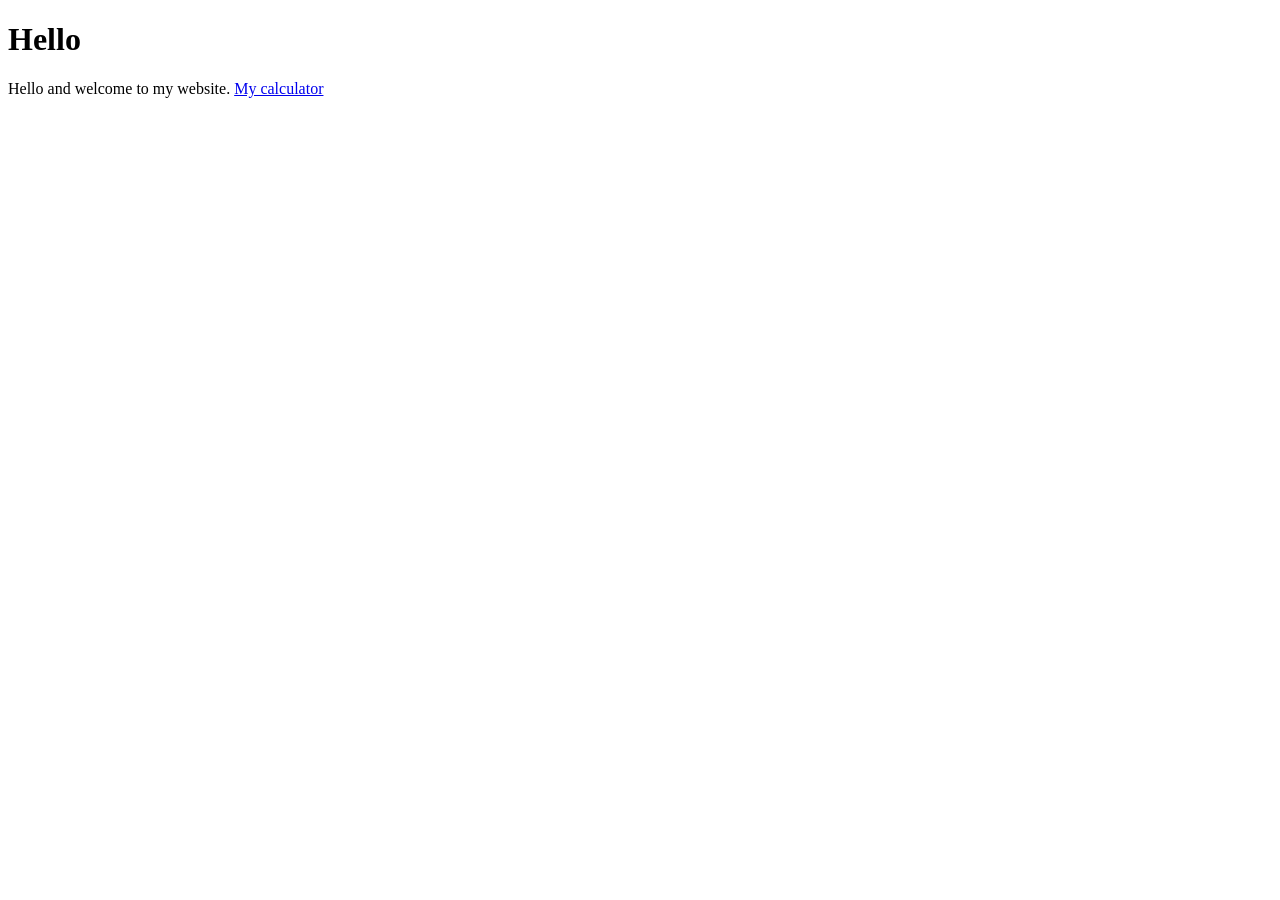
<file: index.html>
<!DOCTYPE html>

<html lang="en">
    <head>
        <meta charset="UTF-8">
        <meta name="viewport" content="width=device-width, initial-scale=1.0">
        <title>Benjo's personal website</title>
    </head>
    <body>
        <h1>Hello</h1>
        Hello and welcome to my website.
        
        <a href="calculator.html">My calculator</a>

    </body>
</html>
</file>
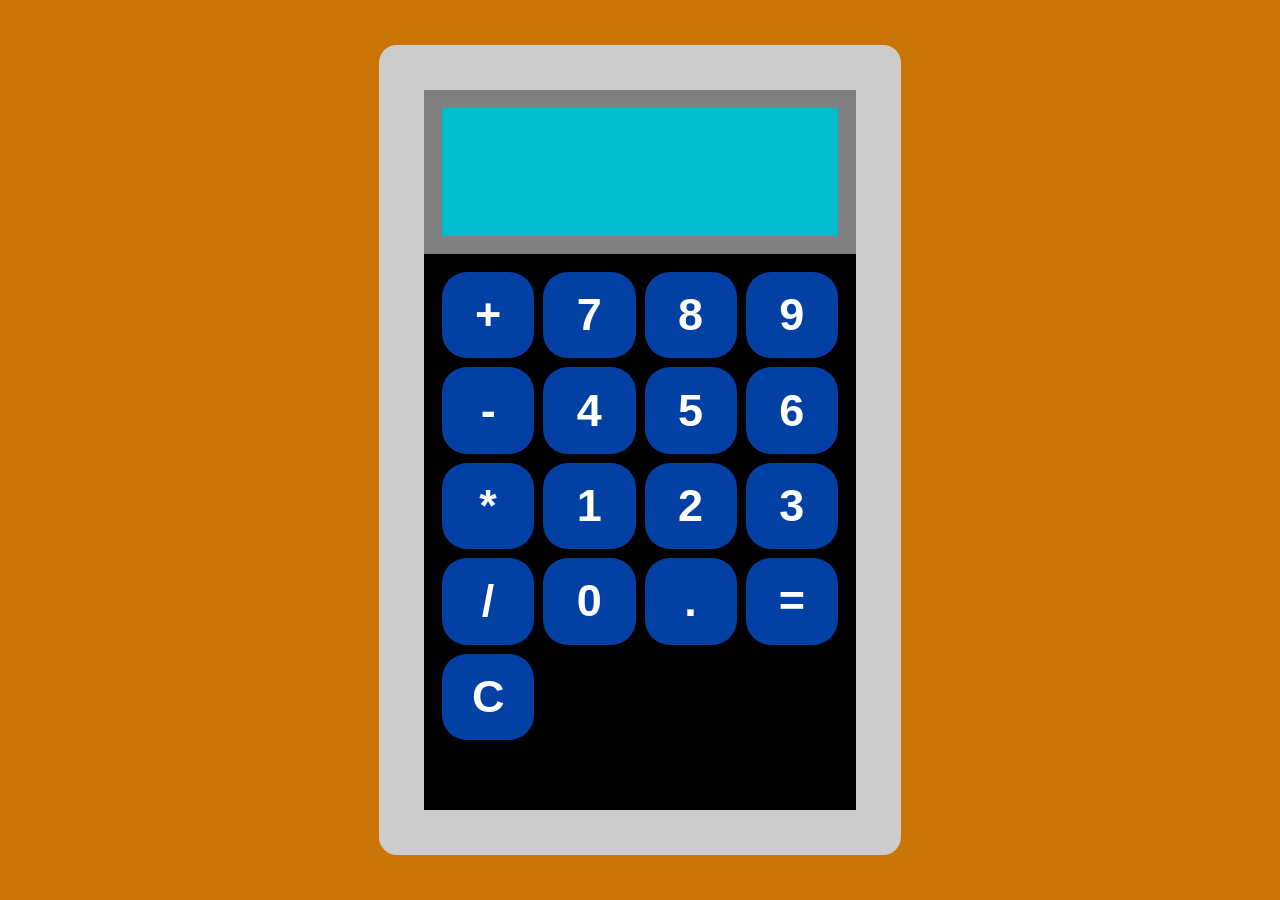
<file: calculator.html>
<!DOCTYPE html>

<html lang="en">
    <head>
        <meta charset="UTF-8">
        <meta name="viewport" content="width=device-width, initial-scale=1.0">
        <title>The Calculator</title>
        <link rel="stylesheet" href="styles.css">
    </head>
    <body>
        <div id="calculator">
            <input id="display" readonly>
            <div id="keys">
                <button onclick="appendToDisplay('+')">+</button>
                <button onclick="appendToDisplay('7')">7</button>
                <button onclick="appendToDisplay('8')">8</button>
                <button onclick="appendToDisplay('9')">9</button>
                <button onclick="appendToDisplay('-')">-</button>
                <button onclick="appendToDisplay('4')">4</button>
                <button onclick="appendToDisplay('5')">5</button>
                <button onclick="appendToDisplay('6')">6</button>
                <button onclick="appendToDisplay('*')">*</button>
                <button onclick="appendToDisplay('1')">1</button>
                <button onclick="appendToDisplay('2')">2</button>
                <button onclick="appendToDisplay('3')">3</button>
                <button onclick="appendToDisplay('/')">/</button>
                <button onclick="appendToDisplay('0')">0</button>
                <button onclick="appendToDisplay('.')">.</button>
                <button onclick="calculate()">=</button>
                <button onclick="clearDisplay()">C</button>
            </div>
        </div>

        <script src="calculator.js"></script>
    </body>
</html>
</file>
<file: styles.css>
body {
    margin: 0;
    display: flex; /* flexbox - za fleksibilnejše gumbe itd. */
    justify-content: center; /* horizontal alignment */
    align-items: center; /* vertical alignment*/
    height: 100vh; /* viewport height v procentih - višina vidnega dela spletne strani */

    background-color: rgb(201, 117, 7);

    border-radius: 20px;
    box-sizing: border-box;

  
}

#calculator { /* to je za celoten kalkulator, vse skupaj*/

    font-family: Helvetica, sans-serif;
    background-color: black;
    border: 5vh solid;
    border-radius: 2vh;
    border-color: rgba(255, 255, 255, 0.8);


    max-width: 500px; /* to zoža kalkulator da so gumbi skupaj */
    max-height: 80vh;
    overflow: hidden;

    aspect-ratio: 3/5;
    width: auto;
}

#display {
    box-sizing: border-box; /* da je rob vključen v širino, sicer na desni izgine */
    width: 100%;
    padding: 2vh;
    font-size: 5rem;
    text-align: left;


    border: 2vh solid;
    border-color: rgb(128, 128, 128);
    background-color: rgba(0, 236, 255, 0.8);
    color: white;

}

#keys { /* Za postavitev kalkulatorja */
    display: grid;
    grid-template-columns: repeat(4, 1fr);
    grid-template-rows: repeat(5, 1fr);
    gap: 1vh;
    padding: 2vh;

    height: 65%;
}

button {
    width: 100%;
    height: 100%;

    border-radius: 25px;
    border: none;

    background-color: #0240a3;

    font-size: clamp(1.5rem, 5vh, 3rem);
    font-weight: bold;
    color: white;
    justify-content: center;
    align-items: center;

    cursor: pointer;
}
/* pseudoclasses se uporabljajo za stiliziranje elementov glede na stanje */
button:hover{ /* ko gremo čez element */
    background-color: #2667cf;
}

button:active { /* ko kliknemo element*/
    background-color: #448bff;
}
</file>
